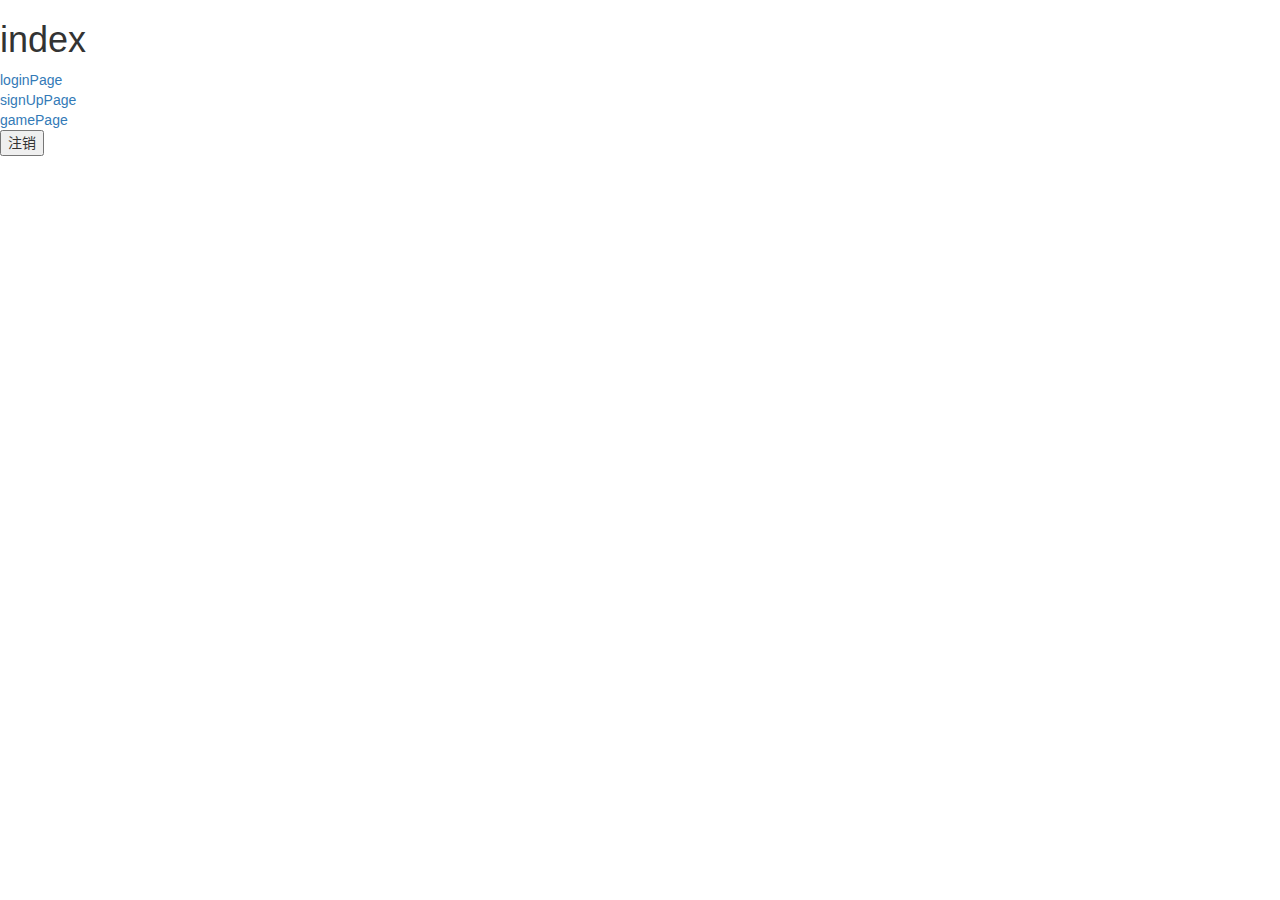
<file: EndlessMine-WebServer/src/main/resources/templates/index.html>
<!DOCTYPE html>
<!--
Copyright (C) 2017 Keyto

This program is free software: you can redistribute it and/or modify
it under the terms of the GNU General Public License as published by
the Free Software Foundation, either version 3 of the License, or
(at your option) any later version.

This program is distributed in the hope that it will be useful,
but WITHOUT ANY WARRANTY; without even the implied warranty of
MERCHANTABILITY or FITNESS FOR A PARTICULAR PURPOSE.  See the
GNU General Public License for more details.

You should have received a copy of the GNU General Public License
along with this program.  If not, see <http://www.gnu.org/licenses/>.

E-mail: keyto1995@outlook.com
-->
<html lang="zh-CN" 
      xmlns:th="http://www.thymeleaf.org">
    <head>
        <meta charset="UTF-8"/>
        <meta http-equiv="X-UA-Compatible" content="IE=edge"/>
        <meta name="viewport" content="width=device-width, initial-scale=1"/>
        <!-- 上述3个meta标签*必须*放在最前面，任何其他内容都*必须*跟随其后！ -->
        <!-- csrf 支持 -->
        <meta name="_csrf" th:content="${_csrf.token}" content=""/>
        <!-- default header name is X-CSRF-TOKEN -->
        <meta name="_csrf_header" th:content="${_csrf.headerName}" content=""/>
        
        <title>index</title>
        <!-- Bootstrap -->
        <link href="../static/bootstrap/css/bootstrap.min.css" th:href="@{/bootstrap/css/bootstrap.min.css}" rel="stylesheet"/>

        <!-- HTML5 shim and Respond.js for IE8 support of HTML5 elements and media queries -->
        <!-- WARNING: Respond.js doesn't work if you view the page via file:// -->
        <!--[if lt IE 9]>
          <script src="https://cdn.bootcss.com/html5shiv/3.7.3/html5shiv.min.js"></script>
          <script src="https://cdn.bootcss.com/respond.js/1.4.2/respond.min.js"></script>
        <![endif]-->
    </head>
    <body>
        <h1>index</h1>
        <a href="login">loginPage</a><br/>
        <a href="signUp">signUpPage</a><br/>
        <a href="game">gamePage</a>

        <form action="#" th:action="@{/logout}" method="post">
            <input type="submit" value="注销"/>
        </form>


        <!-- jQuery (necessary for Bootstrap's JavaScript plugins) -->
        <!--<script src="//cdn.bootcss.com/jquery/3.2.1/jquery.min.js"></script>-->
        <script src="../static/script/jquery-3.2.1.min.js" th:src="@{/script/jquery-3.2.1.min.js}"></script>
        <!-- Include all compiled plugins (below), or include individual files as needed -->
        <script src="../static/bootstrap/js/bootstrap.min.js" th:src="@{/bootstrap/js/bootstrap.min.js}"></script>
        <script type="text/javascript">

        </script>
    </body>
</html>
</file>
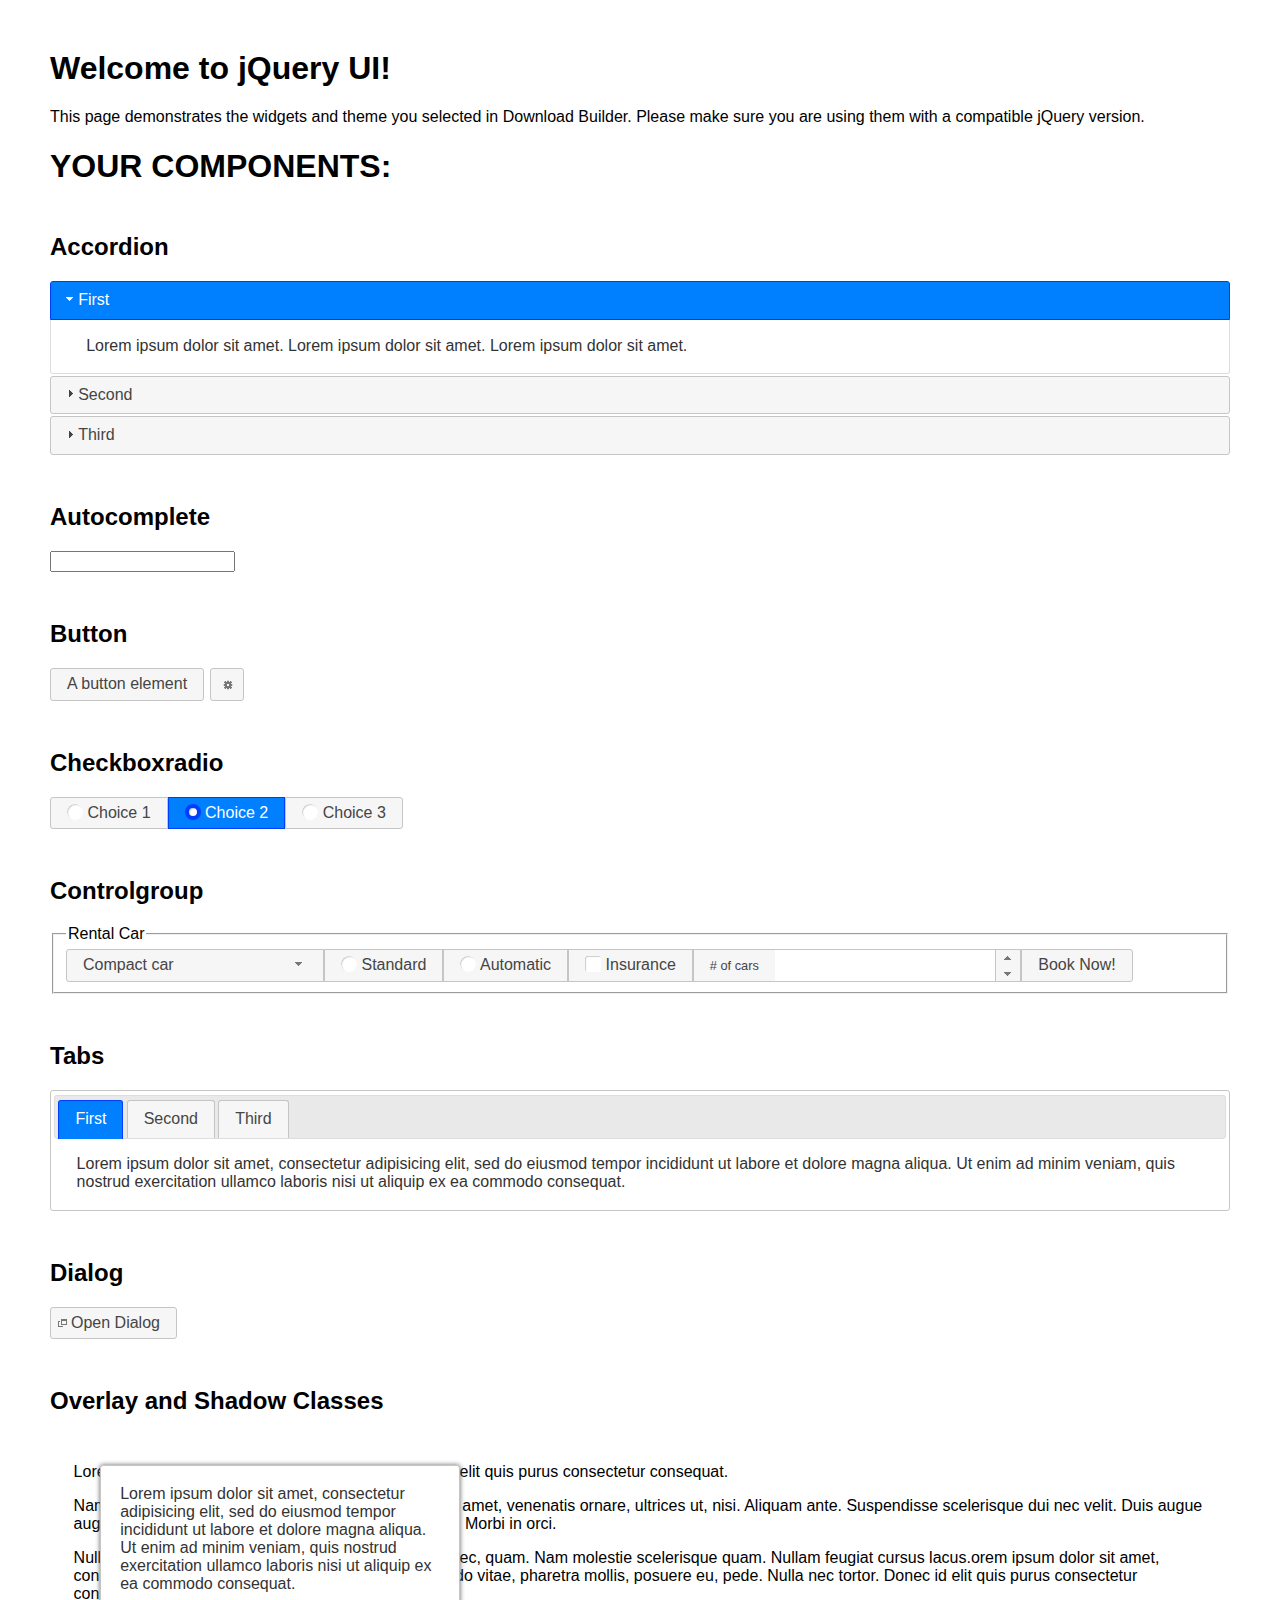
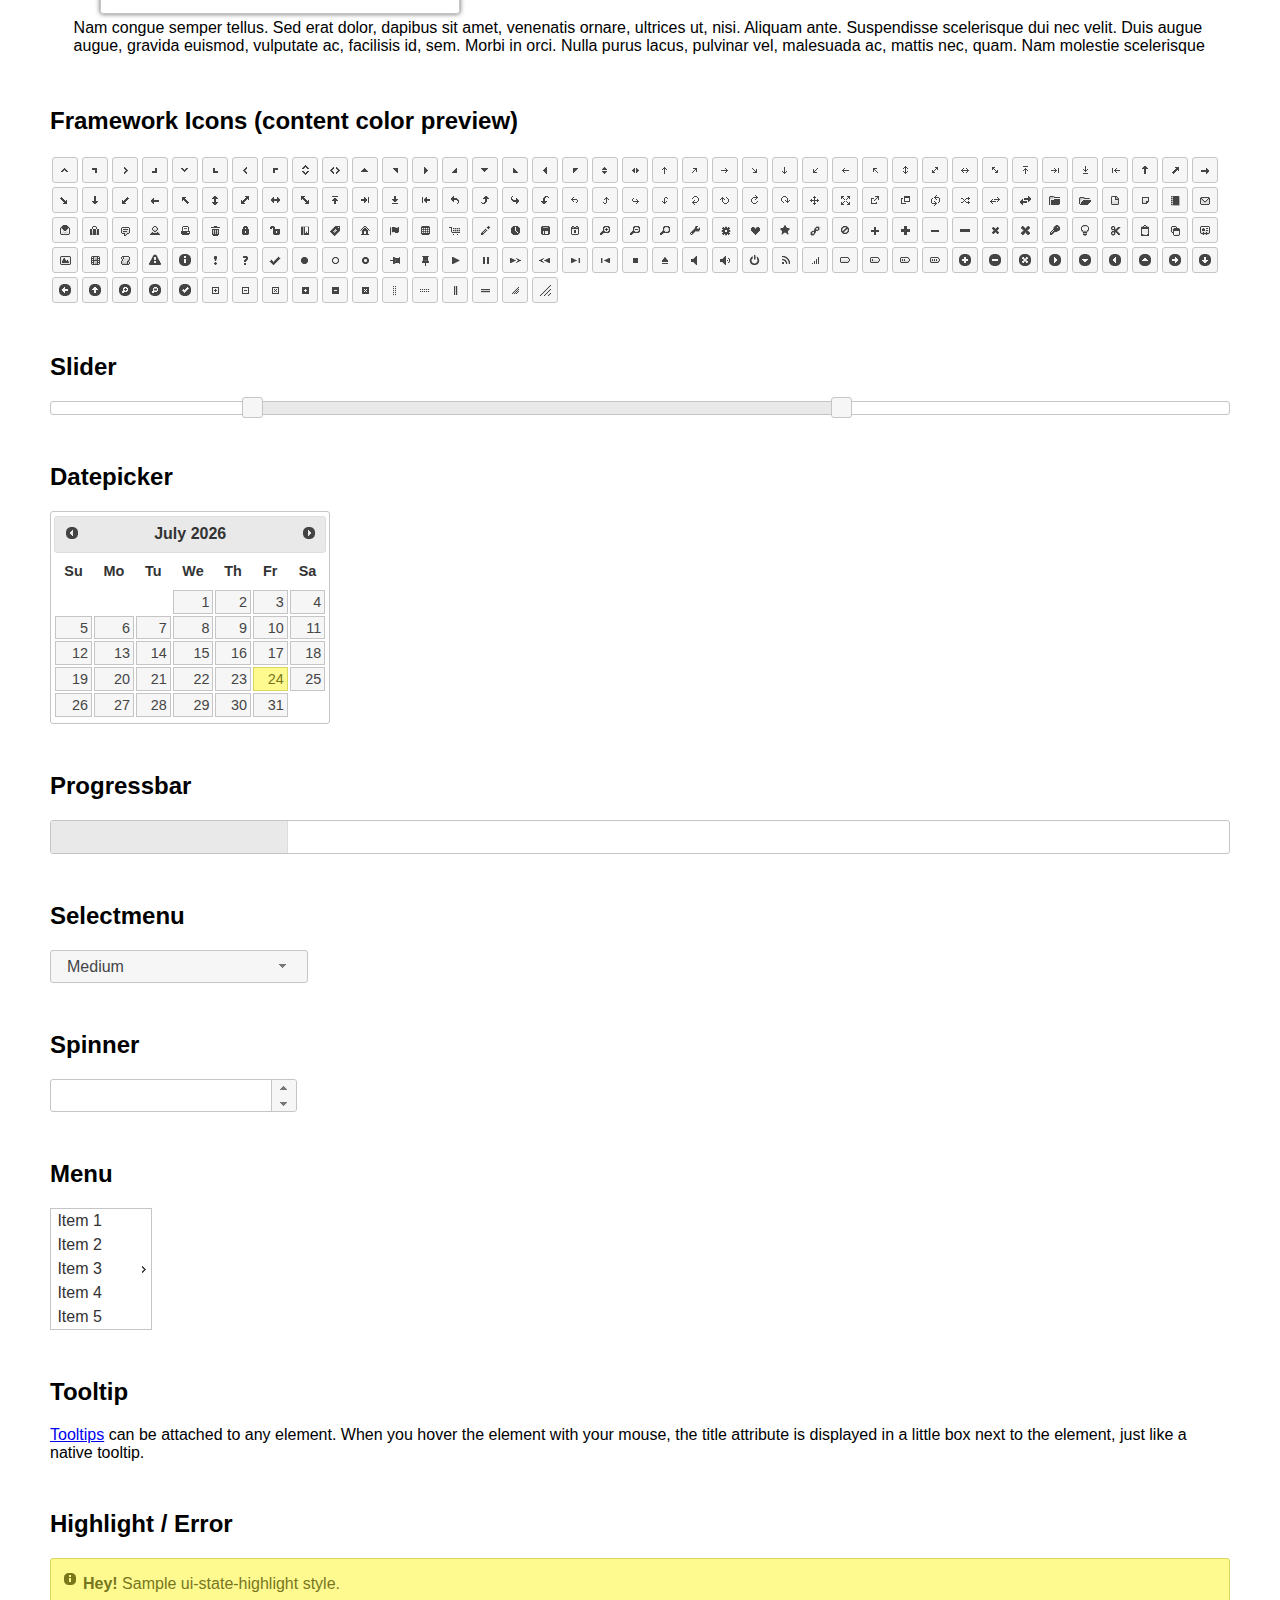
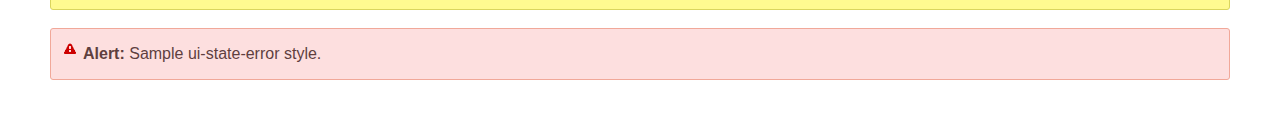
<file: EndlessMine-WebServer/src/main/resources/static/jquery-ui/index.html>
<!doctype html>
<html lang="us">
<head>
	<meta charset="utf-8">
	<title>jQuery UI Example Page</title>
	<link href="jquery-ui.css" rel="stylesheet">
	<style>
	body{
		font-family: "Trebuchet MS", sans-serif;
		margin: 50px;
	}
	.demoHeaders {
		margin-top: 2em;
	}
	#dialog-link {
		padding: .4em 1em .4em 20px;
		text-decoration: none;
		position: relative;
	}
	#dialog-link span.ui-icon {
		margin: 0 5px 0 0;
		position: absolute;
		left: .2em;
		top: 50%;
		margin-top: -8px;
	}
	#icons {
		margin: 0;
		padding: 0;
	}
	#icons li {
		margin: 2px;
		position: relative;
		padding: 4px 0;
		cursor: pointer;
		float: left;
		list-style: none;
	}
	#icons span.ui-icon {
		float: left;
		margin: 0 4px;
	}
	.fakewindowcontain .ui-widget-overlay {
		position: absolute;
	}
	select {
		width: 200px;
	}
	</style>
</head>
<body>

<h1>Welcome to jQuery UI!</h1>

<div class="ui-widget">
	<p>This page demonstrates the widgets and theme you selected in Download Builder. Please make sure you are using them with a compatible jQuery version.</p>
</div>

<h1>YOUR COMPONENTS:</h1>


<!-- Accordion -->
<h2 class="demoHeaders">Accordion</h2>
<div id="accordion">
	<h3>First</h3>
	<div>Lorem ipsum dolor sit amet. Lorem ipsum dolor sit amet. Lorem ipsum dolor sit amet.</div>
	<h3>Second</h3>
	<div>Phasellus mattis tincidunt nibh.</div>
	<h3>Third</h3>
	<div>Nam dui erat, auctor a, dignissim quis.</div>
</div>



<!-- Autocomplete -->
<h2 class="demoHeaders">Autocomplete</h2>
<div>
	<input id="autocomplete" title="type &quot;a&quot;">
</div>



<!-- Button -->
<h2 class="demoHeaders">Button</h2>
<button id="button">A button element</button>
<button id="button-icon">An icon-only button</button>



<!-- Checkboxradio -->
<h2 class="demoHeaders">Checkboxradio</h2>
<form style="margin-top: 1em;">
	<div id="radioset">
		<input type="radio" id="radio1" name="radio"><label for="radio1">Choice 1</label>
		<input type="radio" id="radio2" name="radio" checked="checked"><label for="radio2">Choice 2</label>
		<input type="radio" id="radio3" name="radio"><label for="radio3">Choice 3</label>
	</div>
</form>



<!-- Controlgroup -->
<h2 class="demoHeaders">Controlgroup</h2>
<fieldset>
	<legend>Rental Car</legend>
	<div id="controlgroup">
		<select id="car-type">
			<option>Compact car</option>
			<option>Midsize car</option>
			<option>Full size car</option>
			<option>SUV</option>
			<option>Luxury</option>
			<option>Truck</option>
			<option>Van</option>
		</select>
		<label for="transmission-standard">Standard</label>
		<input type="radio" name="transmission" id="transmission-standard">
		<label for="transmission-automatic">Automatic</label>
		<input type="radio" name="transmission" id="transmission-automatic">
		<label for="insurance">Insurance</label>
		<input type="checkbox" name="insurance" id="insurance">
		<label for="horizontal-spinner" class="ui-controlgroup-label"># of cars</label>
		<input id="horizontal-spinner" class="ui-spinner-input">
		<button>Book Now!</button>
	</div>
</fieldset>



<!-- Tabs -->
<h2 class="demoHeaders">Tabs</h2>
<div id="tabs">
	<ul>
		<li><a href="#tabs-1">First</a></li>
		<li><a href="#tabs-2">Second</a></li>
		<li><a href="#tabs-3">Third</a></li>
	</ul>
	<div id="tabs-1">Lorem ipsum dolor sit amet, consectetur adipisicing elit, sed do eiusmod tempor incididunt ut labore et dolore magna aliqua. Ut enim ad minim veniam, quis nostrud exercitation ullamco laboris nisi ut aliquip ex ea commodo consequat.</div>
	<div id="tabs-2">Phasellus mattis tincidunt nibh. Cras orci urna, blandit id, pretium vel, aliquet ornare, felis. Maecenas scelerisque sem non nisl. Fusce sed lorem in enim dictum bibendum.</div>
	<div id="tabs-3">Nam dui erat, auctor a, dignissim quis, sollicitudin eu, felis. Pellentesque nisi urna, interdum eget, sagittis et, consequat vestibulum, lacus. Mauris porttitor ullamcorper augue.</div>
</div>



<h2 class="demoHeaders">Dialog</h2>
<p>
	<button id="dialog-link" class="ui-button ui-corner-all ui-widget">
		<span class="ui-icon ui-icon-newwin"></span>Open Dialog
	</button>
</p>

<h2 class="demoHeaders">Overlay and Shadow Classes</h2>
<div style="position: relative; width: 96%; height: 200px; padding:1% 2%; overflow:hidden;" class="fakewindowcontain">
	<p>Lorem ipsum dolor sit amet,  Nulla nec tortor. Donec id elit quis purus consectetur consequat. </p><p>Nam congue semper tellus. Sed erat dolor, dapibus sit amet, venenatis ornare, ultrices ut, nisi. Aliquam ante. Suspendisse scelerisque dui nec velit. Duis augue augue, gravida euismod, vulputate ac, facilisis id, sem. Morbi in orci. </p><p>Nulla purus lacus, pulvinar vel, malesuada ac, mattis nec, quam. Nam molestie scelerisque quam. Nullam feugiat cursus lacus.orem ipsum dolor sit amet, consectetur adipiscing elit. Donec libero risus, commodo vitae, pharetra mollis, posuere eu, pede. Nulla nec tortor. Donec id elit quis purus consectetur consequat. </p><p>Nam congue semper tellus. Sed erat dolor, dapibus sit amet, venenatis ornare, ultrices ut, nisi. Aliquam ante. Suspendisse scelerisque dui nec velit. Duis augue augue, gravida euismod, vulputate ac, facilisis id, sem. Morbi in orci. Nulla purus lacus, pulvinar vel, malesuada ac, mattis nec, quam. Nam molestie scelerisque quam. </p><p>Nullam feugiat cursus lacus.orem ipsum dolor sit amet, consectetur adipiscing elit. Donec libero risus, commodo vitae, pharetra mollis, posuere eu, pede. Nulla nec tortor. Donec id elit quis purus consectetur consequat. Nam congue semper tellus. Sed erat dolor, dapibus sit amet, venenatis ornare, ultrices ut, nisi. Aliquam ante. </p><p>Suspendisse scelerisque dui nec velit. Duis augue augue, gravida euismod, vulputate ac, facilisis id, sem. Morbi in orci. Nulla purus lacus, pulvinar vel, malesuada ac, mattis nec, quam. Nam molestie scelerisque quam. Nullam feugiat cursus lacus.orem ipsum dolor sit amet, consectetur adipiscing elit. Donec libero risus, commodo vitae, pharetra mollis, posuere eu, pede. Nulla nec tortor. Donec id elit quis purus consectetur consequat. Nam congue semper tellus. Sed erat dolor, dapibus sit amet, venenatis ornare, ultrices ut, nisi. </p>

	<!-- ui-dialog -->
	<div class="ui-widget-overlay ui-front"></div>
	<div style="position: absolute; width: 320px; left: 50px; top: 30px; padding: 1.2em" class="ui-widget ui-front ui-widget-content ui-corner-all ui-widget-shadow">
		Lorem ipsum dolor sit amet, consectetur adipisicing elit, sed do eiusmod tempor incididunt ut labore et dolore magna aliqua. Ut enim ad minim veniam, quis nostrud exercitation ullamco laboris nisi ut aliquip ex ea commodo consequat.
	</div>

</div>

<!-- ui-dialog -->
<div id="dialog" title="Dialog Title">
	<p>Lorem ipsum dolor sit amet, consectetur adipisicing elit, sed do eiusmod tempor incididunt ut labore et dolore magna aliqua. Ut enim ad minim veniam, quis nostrud exercitation ullamco laboris nisi ut aliquip ex ea commodo consequat.</p>
</div>



<h2 class="demoHeaders">Framework Icons (content color preview)</h2>
<ul id="icons" class="ui-widget ui-helper-clearfix">
	<li class="ui-state-default ui-corner-all" title=".ui-icon-caret-1-n"><span class="ui-icon ui-icon-caret-1-n"></span></li>
	<li class="ui-state-default ui-corner-all" title=".ui-icon-caret-1-ne"><span class="ui-icon ui-icon-caret-1-ne"></span></li>
	<li class="ui-state-default ui-corner-all" title=".ui-icon-caret-1-e"><span class="ui-icon ui-icon-caret-1-e"></span></li>
	<li class="ui-state-default ui-corner-all" title=".ui-icon-caret-1-se"><span class="ui-icon ui-icon-caret-1-se"></span></li>
	<li class="ui-state-default ui-corner-all" title=".ui-icon-caret-1-s"><span class="ui-icon ui-icon-caret-1-s"></span></li>
	<li class="ui-state-default ui-corner-all" title=".ui-icon-caret-1-sw"><span class="ui-icon ui-icon-caret-1-sw"></span></li>
	<li class="ui-state-default ui-corner-all" title=".ui-icon-caret-1-w"><span class="ui-icon ui-icon-caret-1-w"></span></li>
	<li class="ui-state-default ui-corner-all" title=".ui-icon-caret-1-nw"><span class="ui-icon ui-icon-caret-1-nw"></span></li>
	<li class="ui-state-default ui-corner-all" title=".ui-icon-caret-2-n-s"><span class="ui-icon ui-icon-caret-2-n-s"></span></li>
	<li class="ui-state-default ui-corner-all" title=".ui-icon-caret-2-e-w"><span class="ui-icon ui-icon-caret-2-e-w"></span></li>
	<li class="ui-state-default ui-corner-all" title=".ui-icon-triangle-1-n"><span class="ui-icon ui-icon-triangle-1-n"></span></li>
	<li class="ui-state-default ui-corner-all" title=".ui-icon-triangle-1-ne"><span class="ui-icon ui-icon-triangle-1-ne"></span></li>
	<li class="ui-state-default ui-corner-all" title=".ui-icon-triangle-1-e"><span class="ui-icon ui-icon-triangle-1-e"></span></li>
	<li class="ui-state-default ui-corner-all" title=".ui-icon-triangle-1-se"><span class="ui-icon ui-icon-triangle-1-se"></span></li>
	<li class="ui-state-default ui-corner-all" title=".ui-icon-triangle-1-s"><span class="ui-icon ui-icon-triangle-1-s"></span></li>
	<li class="ui-state-default ui-corner-all" title=".ui-icon-triangle-1-sw"><span class="ui-icon ui-icon-triangle-1-sw"></span></li>
	<li class="ui-state-default ui-corner-all" title=".ui-icon-triangle-1-w"><span class="ui-icon ui-icon-triangle-1-w"></span></li>
	<li class="ui-state-default ui-corner-all" title=".ui-icon-triangle-1-nw"><span class="ui-icon ui-icon-triangle-1-nw"></span></li>
	<li class="ui-state-default ui-corner-all" title=".ui-icon-triangle-2-n-s"><span class="ui-icon ui-icon-triangle-2-n-s"></span></li>
	<li class="ui-state-default ui-corner-all" title=".ui-icon-triangle-2-e-w"><span class="ui-icon ui-icon-triangle-2-e-w"></span></li>
	<li class="ui-state-default ui-corner-all" title=".ui-icon-arrow-1-n"><span class="ui-icon ui-icon-arrow-1-n"></span></li>
	<li class="ui-state-default ui-corner-all" title=".ui-icon-arrow-1-ne"><span class="ui-icon ui-icon-arrow-1-ne"></span></li>
	<li class="ui-state-default ui-corner-all" title=".ui-icon-arrow-1-e"><span class="ui-icon ui-icon-arrow-1-e"></span></li>
	<li class="ui-state-default ui-corner-all" title=".ui-icon-arrow-1-se"><span class="ui-icon ui-icon-arrow-1-se"></span></li>
	<li class="ui-state-default ui-corner-all" title=".ui-icon-arrow-1-s"><span class="ui-icon ui-icon-arrow-1-s"></span></li>
	<li class="ui-state-default ui-corner-all" title=".ui-icon-arrow-1-sw"><span class="ui-icon ui-icon-arrow-1-sw"></span></li>
	<li class="ui-state-default ui-corner-all" title=".ui-icon-arrow-1-w"><span class="ui-icon ui-icon-arrow-1-w"></span></li>
	<li class="ui-state-default ui-corner-all" title=".ui-icon-arrow-1-nw"><span class="ui-icon ui-icon-arrow-1-nw"></span></li>
	<li class="ui-state-default ui-corner-all" title=".ui-icon-arrow-2-n-s"><span class="ui-icon ui-icon-arrow-2-n-s"></span></li>
	<li class="ui-state-default ui-corner-all" title=".ui-icon-arrow-2-ne-sw"><span class="ui-icon ui-icon-arrow-2-ne-sw"></span></li>
	<li class="ui-state-default ui-corner-all" title=".ui-icon-arrow-2-e-w"><span class="ui-icon ui-icon-arrow-2-e-w"></span></li>
	<li class="ui-state-default ui-corner-all" title=".ui-icon-arrow-2-se-nw"><span class="ui-icon ui-icon-arrow-2-se-nw"></span></li>
	<li class="ui-state-default ui-corner-all" title=".ui-icon-arrowstop-1-n"><span class="ui-icon ui-icon-arrowstop-1-n"></span></li>
	<li class="ui-state-default ui-corner-all" title=".ui-icon-arrowstop-1-e"><span class="ui-icon ui-icon-arrowstop-1-e"></span></li>
	<li class="ui-state-default ui-corner-all" title=".ui-icon-arrowstop-1-s"><span class="ui-icon ui-icon-arrowstop-1-s"></span></li>
	<li class="ui-state-default ui-corner-all" title=".ui-icon-arrowstop-1-w"><span class="ui-icon ui-icon-arrowstop-1-w"></span></li>
	<li class="ui-state-default ui-corner-all" title=".ui-icon-arrowthick-1-n"><span class="ui-icon ui-icon-arrowthick-1-n"></span></li>
	<li class="ui-state-default ui-corner-all" title=".ui-icon-arrowthick-1-ne"><span class="ui-icon ui-icon-arrowthick-1-ne"></span></li>
	<li class="ui-state-default ui-corner-all" title=".ui-icon-arrowthick-1-e"><span class="ui-icon ui-icon-arrowthick-1-e"></span></li>
	<li class="ui-state-default ui-corner-all" title=".ui-icon-arrowthick-1-se"><span class="ui-icon ui-icon-arrowthick-1-se"></span></li>
	<li class="ui-state-default ui-corner-all" title=".ui-icon-arrowthick-1-s"><span class="ui-icon ui-icon-arrowthick-1-s"></span></li>
	<li class="ui-state-default ui-corner-all" title=".ui-icon-arrowthick-1-sw"><span class="ui-icon ui-icon-arrowthick-1-sw"></span></li>
	<li class="ui-state-default ui-corner-all" title=".ui-icon-arrowthick-1-w"><span class="ui-icon ui-icon-arrowthick-1-w"></span></li>
	<li class="ui-state-default ui-corner-all" title=".ui-icon-arrowthick-1-nw"><span class="ui-icon ui-icon-arrowthick-1-nw"></span></li>
	<li class="ui-state-default ui-corner-all" title=".ui-icon-arrowthick-2-n-s"><span class="ui-icon ui-icon-arrowthick-2-n-s"></span></li>
	<li class="ui-state-default ui-corner-all" title=".ui-icon-arrowthick-2-ne-sw"><span class="ui-icon ui-icon-arrowthick-2-ne-sw"></span></li>
	<li class="ui-state-default ui-corner-all" title=".ui-icon-arrowthick-2-e-w"><span class="ui-icon ui-icon-arrowthick-2-e-w"></span></li>
	<li class="ui-state-default ui-corner-all" title=".ui-icon-arrowthick-2-se-nw"><span class="ui-icon ui-icon-arrowthick-2-se-nw"></span></li>
	<li class="ui-state-default ui-corner-all" title=".ui-icon-arrowthickstop-1-n"><span class="ui-icon ui-icon-arrowthickstop-1-n"></span></li>
	<li class="ui-state-default ui-corner-all" title=".ui-icon-arrowthickstop-1-e"><span class="ui-icon ui-icon-arrowthickstop-1-e"></span></li>
	<li class="ui-state-default ui-corner-all" title=".ui-icon-arrowthickstop-1-s"><span class="ui-icon ui-icon-arrowthickstop-1-s"></span></li>
	<li class="ui-state-default ui-corner-all" title=".ui-icon-arrowthickstop-1-w"><span class="ui-icon ui-icon-arrowthickstop-1-w"></span></li>
	<li class="ui-state-default ui-corner-all" title=".ui-icon-arrowreturnthick-1-w"><span class="ui-icon ui-icon-arrowreturnthick-1-w"></span></li>
	<li class="ui-state-default ui-corner-all" title=".ui-icon-arrowreturnthick-1-n"><span class="ui-icon ui-icon-arrowreturnthick-1-n"></span></li>
	<li class="ui-state-default ui-corner-all" title=".ui-icon-arrowreturnthick-1-e"><span class="ui-icon ui-icon-arrowreturnthick-1-e"></span></li>
	<li class="ui-state-default ui-corner-all" title=".ui-icon-arrowreturnthick-1-s"><span class="ui-icon ui-icon-arrowreturnthick-1-s"></span></li>
	<li class="ui-state-default ui-corner-all" title=".ui-icon-arrowreturn-1-w"><span class="ui-icon ui-icon-arrowreturn-1-w"></span></li>
	<li class="ui-state-default ui-corner-all" title=".ui-icon-arrowreturn-1-n"><span class="ui-icon ui-icon-arrowreturn-1-n"></span></li>
	<li class="ui-state-default ui-corner-all" title=".ui-icon-arrowreturn-1-e"><span class="ui-icon ui-icon-arrowreturn-1-e"></span></li>
	<li class="ui-state-default ui-corner-all" title=".ui-icon-arrowreturn-1-s"><span class="ui-icon ui-icon-arrowreturn-1-s"></span></li>
	<li class="ui-state-default ui-corner-all" title=".ui-icon-arrowrefresh-1-w"><span class="ui-icon ui-icon-arrowrefresh-1-w"></span></li>
	<li class="ui-state-default ui-corner-all" title=".ui-icon-arrowrefresh-1-n"><span class="ui-icon ui-icon-arrowrefresh-1-n"></span></li>
	<li class="ui-state-default ui-corner-all" title=".ui-icon-arrowrefresh-1-e"><span class="ui-icon ui-icon-arrowrefresh-1-e"></span></li>
	<li class="ui-state-default ui-corner-all" title=".ui-icon-arrowrefresh-1-s"><span class="ui-icon ui-icon-arrowrefresh-1-s"></span></li>
	<li class="ui-state-default ui-corner-all" title=".ui-icon-arrow-4"><span class="ui-icon ui-icon-arrow-4"></span></li>
	<li class="ui-state-default ui-corner-all" title=".ui-icon-arrow-4-diag"><span class="ui-icon ui-icon-arrow-4-diag"></span></li>
	<li class="ui-state-default ui-corner-all" title=".ui-icon-extlink"><span class="ui-icon ui-icon-extlink"></span></li>
	<li class="ui-state-default ui-corner-all" title=".ui-icon-newwin"><span class="ui-icon ui-icon-newwin"></span></li>
	<li class="ui-state-default ui-corner-all" title=".ui-icon-refresh"><span class="ui-icon ui-icon-refresh"></span></li>
	<li class="ui-state-default ui-corner-all" title=".ui-icon-shuffle"><span class="ui-icon ui-icon-shuffle"></span></li>
	<li class="ui-state-default ui-corner-all" title=".ui-icon-transfer-e-w"><span class="ui-icon ui-icon-transfer-e-w"></span></li>
	<li class="ui-state-default ui-corner-all" title=".ui-icon-transferthick-e-w"><span class="ui-icon ui-icon-transferthick-e-w"></span></li>
	<li class="ui-state-default ui-corner-all" title=".ui-icon-folder-collapsed"><span class="ui-icon ui-icon-folder-collapsed"></span></li>
	<li class="ui-state-default ui-corner-all" title=".ui-icon-folder-open"><span class="ui-icon ui-icon-folder-open"></span></li>
	<li class="ui-state-default ui-corner-all" title=".ui-icon-document"><span class="ui-icon ui-icon-document"></span></li>
	<li class="ui-state-default ui-corner-all" title=".ui-icon-document-b"><span class="ui-icon ui-icon-document-b"></span></li>
	<li class="ui-state-default ui-corner-all" title=".ui-icon-note"><span class="ui-icon ui-icon-note"></span></li>
	<li class="ui-state-default ui-corner-all" title=".ui-icon-mail-closed"><span class="ui-icon ui-icon-mail-closed"></span></li>
	<li class="ui-state-default ui-corner-all" title=".ui-icon-mail-open"><span class="ui-icon ui-icon-mail-open"></span></li>
	<li class="ui-state-default ui-corner-all" title=".ui-icon-suitcase"><span class="ui-icon ui-icon-suitcase"></span></li>
	<li class="ui-state-default ui-corner-all" title=".ui-icon-comment"><span class="ui-icon ui-icon-comment"></span></li>
	<li class="ui-state-default ui-corner-all" title=".ui-icon-person"><span class="ui-icon ui-icon-person"></span></li>
	<li class="ui-state-default ui-corner-all" title=".ui-icon-print"><span class="ui-icon ui-icon-print"></span></li>
	<li class="ui-state-default ui-corner-all" title=".ui-icon-trash"><span class="ui-icon ui-icon-trash"></span></li>
	<li class="ui-state-default ui-corner-all" title=".ui-icon-locked"><span class="ui-icon ui-icon-locked"></span></li>
	<li class="ui-state-default ui-corner-all" title=".ui-icon-unlocked"><span class="ui-icon ui-icon-unlocked"></span></li>
	<li class="ui-state-default ui-corner-all" title=".ui-icon-bookmark"><span class="ui-icon ui-icon-bookmark"></span></li>
	<li class="ui-state-default ui-corner-all" title=".ui-icon-tag"><span class="ui-icon ui-icon-tag"></span></li>
	<li class="ui-state-default ui-corner-all" title=".ui-icon-home"><span class="ui-icon ui-icon-home"></span></li>
	<li class="ui-state-default ui-corner-all" title=".ui-icon-flag"><span class="ui-icon ui-icon-flag"></span></li>
	<li class="ui-state-default ui-corner-all" title=".ui-icon-calculator"><span class="ui-icon ui-icon-calculator"></span></li>
	<li class="ui-state-default ui-corner-all" title=".ui-icon-cart"><span class="ui-icon ui-icon-cart"></span></li>
	<li class="ui-state-default ui-corner-all" title=".ui-icon-pencil"><span class="ui-icon ui-icon-pencil"></span></li>
	<li class="ui-state-default ui-corner-all" title=".ui-icon-clock"><span class="ui-icon ui-icon-clock"></span></li>
	<li class="ui-state-default ui-corner-all" title=".ui-icon-disk"><span class="ui-icon ui-icon-disk"></span></li>
	<li class="ui-state-default ui-corner-all" title=".ui-icon-calendar"><span class="ui-icon ui-icon-calendar"></span></li>
	<li class="ui-state-default ui-corner-all" title=".ui-icon-zoomin"><span class="ui-icon ui-icon-zoomin"></span></li>
	<li class="ui-state-default ui-corner-all" title=".ui-icon-zoomout"><span class="ui-icon ui-icon-zoomout"></span></li>
	<li class="ui-state-default ui-corner-all" title=".ui-icon-search"><span class="ui-icon ui-icon-search"></span></li>
	<li class="ui-state-default ui-corner-all" title=".ui-icon-wrench"><span class="ui-icon ui-icon-wrench"></span></li>
	<li class="ui-state-default ui-corner-all" title=".ui-icon-gear"><span class="ui-icon ui-icon-gear"></span></li>
	<li class="ui-state-default ui-corner-all" title=".ui-icon-heart"><span class="ui-icon ui-icon-heart"></span></li>
	<li class="ui-state-default ui-corner-all" title=".ui-icon-star"><span class="ui-icon ui-icon-star"></span></li>
	<li class="ui-state-default ui-corner-all" title=".ui-icon-link"><span class="ui-icon ui-icon-link"></span></li>
	<li class="ui-state-default ui-corner-all" title=".ui-icon-cancel"><span class="ui-icon ui-icon-cancel"></span></li>
	<li class="ui-state-default ui-corner-all" title=".ui-icon-plus"><span class="ui-icon ui-icon-plus"></span></li>
	<li class="ui-state-default ui-corner-all" title=".ui-icon-plusthick"><span class="ui-icon ui-icon-plusthick"></span></li>
	<li class="ui-state-default ui-corner-all" title=".ui-icon-minus"><span class="ui-icon ui-icon-minus"></span></li>
	<li class="ui-state-default ui-corner-all" title=".ui-icon-minusthick"><span class="ui-icon ui-icon-minusthick"></span></li>
	<li class="ui-state-default ui-corner-all" title=".ui-icon-close"><span class="ui-icon ui-icon-close"></span></li>
	<li class="ui-state-default ui-corner-all" title=".ui-icon-closethick"><span class="ui-icon ui-icon-closethick"></span></li>
	<li class="ui-state-default ui-corner-all" title=".ui-icon-key"><span class="ui-icon ui-icon-key"></span></li>
	<li class="ui-state-default ui-corner-all" title=".ui-icon-lightbulb"><span class="ui-icon ui-icon-lightbulb"></span></li>
	<li class="ui-state-default ui-corner-all" title=".ui-icon-scissors"><span class="ui-icon ui-icon-scissors"></span></li>
	<li class="ui-state-default ui-corner-all" title=".ui-icon-clipboard"><span class="ui-icon ui-icon-clipboard"></span></li>
	<li class="ui-state-default ui-corner-all" title=".ui-icon-copy"><span class="ui-icon ui-icon-copy"></span></li>
	<li class="ui-state-default ui-corner-all" title=".ui-icon-contact"><span class="ui-icon ui-icon-contact"></span></li>
	<li class="ui-state-default ui-corner-all" title=".ui-icon-image"><span class="ui-icon ui-icon-image"></span></li>
	<li class="ui-state-default ui-corner-all" title=".ui-icon-video"><span class="ui-icon ui-icon-video"></span></li>
	<li class="ui-state-default ui-corner-all" title=".ui-icon-script"><span class="ui-icon ui-icon-script"></span></li>
	<li class="ui-state-default ui-corner-all" title=".ui-icon-alert"><span class="ui-icon ui-icon-alert"></span></li>
	<li class="ui-state-default ui-corner-all" title=".ui-icon-info"><span class="ui-icon ui-icon-info"></span></li>
	<li class="ui-state-default ui-corner-all" title=".ui-icon-notice"><span class="ui-icon ui-icon-notice"></span></li>
	<li class="ui-state-default ui-corner-all" title=".ui-icon-help"><span class="ui-icon ui-icon-help"></span></li>
	<li class="ui-state-default ui-corner-all" title=".ui-icon-check"><span class="ui-icon ui-icon-check"></span></li>
	<li class="ui-state-default ui-corner-all" title=".ui-icon-bullet"><span class="ui-icon ui-icon-bullet"></span></li>
	<li class="ui-state-default ui-corner-all" title=".ui-icon-radio-off"><span class="ui-icon ui-icon-radio-off"></span></li>
	<li class="ui-state-default ui-corner-all" title=".ui-icon-radio-on"><span class="ui-icon ui-icon-radio-on"></span></li>
	<li class="ui-state-default ui-corner-all" title=".ui-icon-pin-w"><span class="ui-icon ui-icon-pin-w"></span></li>
	<li class="ui-state-default ui-corner-all" title=".ui-icon-pin-s"><span class="ui-icon ui-icon-pin-s"></span></li>
	<li class="ui-state-default ui-corner-all" title=".ui-icon-play"><span class="ui-icon ui-icon-play"></span></li>
	<li class="ui-state-default ui-corner-all" title=".ui-icon-pause"><span class="ui-icon ui-icon-pause"></span></li>
	<li class="ui-state-default ui-corner-all" title=".ui-icon-seek-next"><span class="ui-icon ui-icon-seek-next"></span></li>
	<li class="ui-state-default ui-corner-all" title=".ui-icon-seek-prev"><span class="ui-icon ui-icon-seek-prev"></span></li>
	<li class="ui-state-default ui-corner-all" title=".ui-icon-seek-end"><span class="ui-icon ui-icon-seek-end"></span></li>
	<li class="ui-state-default ui-corner-all" title=".ui-icon-seek-first"><span class="ui-icon ui-icon-seek-first"></span></li>
	<li class="ui-state-default ui-corner-all" title=".ui-icon-stop"><span class="ui-icon ui-icon-stop"></span></li>
	<li class="ui-state-default ui-corner-all" title=".ui-icon-eject"><span class="ui-icon ui-icon-eject"></span></li>
	<li class="ui-state-default ui-corner-all" title=".ui-icon-volume-off"><span class="ui-icon ui-icon-volume-off"></span></li>
	<li class="ui-state-default ui-corner-all" title=".ui-icon-volume-on"><span class="ui-icon ui-icon-volume-on"></span></li>
	<li class="ui-state-default ui-corner-all" title=".ui-icon-power"><span class="ui-icon ui-icon-power"></span></li>
	<li class="ui-state-default ui-corner-all" title=".ui-icon-signal-diag"><span class="ui-icon ui-icon-signal-diag"></span></li>
	<li class="ui-state-default ui-corner-all" title=".ui-icon-signal"><span class="ui-icon ui-icon-signal"></span></li>
	<li class="ui-state-default ui-corner-all" title=".ui-icon-battery-0"><span class="ui-icon ui-icon-battery-0"></span></li>
	<li class="ui-state-default ui-corner-all" title=".ui-icon-battery-1"><span class="ui-icon ui-icon-battery-1"></span></li>
	<li class="ui-state-default ui-corner-all" title=".ui-icon-battery-2"><span class="ui-icon ui-icon-battery-2"></span></li>
	<li class="ui-state-default ui-corner-all" title=".ui-icon-battery-3"><span class="ui-icon ui-icon-battery-3"></span></li>
	<li class="ui-state-default ui-corner-all" title=".ui-icon-circle-plus"><span class="ui-icon ui-icon-circle-plus"></span></li>
	<li class="ui-state-default ui-corner-all" title=".ui-icon-circle-minus"><span class="ui-icon ui-icon-circle-minus"></span></li>
	<li class="ui-state-default ui-corner-all" title=".ui-icon-circle-close"><span class="ui-icon ui-icon-circle-close"></span></li>
	<li class="ui-state-default ui-corner-all" title=".ui-icon-circle-triangle-e"><span class="ui-icon ui-icon-circle-triangle-e"></span></li>
	<li class="ui-state-default ui-corner-all" title=".ui-icon-circle-triangle-s"><span class="ui-icon ui-icon-circle-triangle-s"></span></li>
	<li class="ui-state-default ui-corner-all" title=".ui-icon-circle-triangle-w"><span class="ui-icon ui-icon-circle-triangle-w"></span></li>
	<li class="ui-state-default ui-corner-all" title=".ui-icon-circle-triangle-n"><span class="ui-icon ui-icon-circle-triangle-n"></span></li>
	<li class="ui-state-default ui-corner-all" title=".ui-icon-circle-arrow-e"><span class="ui-icon ui-icon-circle-arrow-e"></span></li>
	<li class="ui-state-default ui-corner-all" title=".ui-icon-circle-arrow-s"><span class="ui-icon ui-icon-circle-arrow-s"></span></li>
	<li class="ui-state-default ui-corner-all" title=".ui-icon-circle-arrow-w"><span class="ui-icon ui-icon-circle-arrow-w"></span></li>
	<li class="ui-state-default ui-corner-all" title=".ui-icon-circle-arrow-n"><span class="ui-icon ui-icon-circle-arrow-n"></span></li>
	<li class="ui-state-default ui-corner-all" title=".ui-icon-circle-zoomin"><span class="ui-icon ui-icon-circle-zoomin"></span></li>
	<li class="ui-state-default ui-corner-all" title=".ui-icon-circle-zoomout"><span class="ui-icon ui-icon-circle-zoomout"></span></li>
	<li class="ui-state-default ui-corner-all" title=".ui-icon-circle-check"><span class="ui-icon ui-icon-circle-check"></span></li>
	<li class="ui-state-default ui-corner-all" title=".ui-icon-circlesmall-plus"><span class="ui-icon ui-icon-circlesmall-plus"></span></li>
	<li class="ui-state-default ui-corner-all" title=".ui-icon-circlesmall-minus"><span class="ui-icon ui-icon-circlesmall-minus"></span></li>
	<li class="ui-state-default ui-corner-all" title=".ui-icon-circlesmall-close"><span class="ui-icon ui-icon-circlesmall-close"></span></li>
	<li class="ui-state-default ui-corner-all" title=".ui-icon-squaresmall-plus"><span class="ui-icon ui-icon-squaresmall-plus"></span></li>
	<li class="ui-state-default ui-corner-all" title=".ui-icon-squaresmall-minus"><span class="ui-icon ui-icon-squaresmall-minus"></span></li>
	<li class="ui-state-default ui-corner-all" title=".ui-icon-squaresmall-close"><span class="ui-icon ui-icon-squaresmall-close"></span></li>
	<li class="ui-state-default ui-corner-all" title=".ui-icon-grip-dotted-vertical"><span class="ui-icon ui-icon-grip-dotted-vertical"></span></li>
	<li class="ui-state-default ui-corner-all" title=".ui-icon-grip-dotted-horizontal"><span class="ui-icon ui-icon-grip-dotted-horizontal"></span></li>
	<li class="ui-state-default ui-corner-all" title=".ui-icon-grip-solid-vertical"><span class="ui-icon ui-icon-grip-solid-vertical"></span></li>
	<li class="ui-state-default ui-corner-all" title=".ui-icon-grip-solid-horizontal"><span class="ui-icon ui-icon-grip-solid-horizontal"></span></li>
	<li class="ui-state-default ui-corner-all" title=".ui-icon-gripsmall-diagonal-se"><span class="ui-icon ui-icon-gripsmall-diagonal-se"></span></li>
	<li class="ui-state-default ui-corner-all" title=".ui-icon-grip-diagonal-se"><span class="ui-icon ui-icon-grip-diagonal-se"></span></li>
</ul>


<!-- Slider -->
<h2 class="demoHeaders">Slider</h2>
<div id="slider"></div>



<!-- Datepicker -->
<h2 class="demoHeaders">Datepicker</h2>
<div id="datepicker"></div>



<!-- Progressbar -->
<h2 class="demoHeaders">Progressbar</h2>
<div id="progressbar"></div>



<!-- Progressbar -->
<h2 class="demoHeaders">Selectmenu</h2>
<select id="selectmenu">
	<option>Slower</option>
	<option>Slow</option>
	<option selected="selected">Medium</option>
	<option>Fast</option>
	<option>Faster</option>
</select>



<!-- Spinner -->
<h2 class="demoHeaders">Spinner</h2>
<input id="spinner">



<!-- Menu -->
<h2 class="demoHeaders">Menu</h2>
<ul style="width:100px;" id="menu">
	<li><div>Item 1</div></li>
	<li><div>Item 2</div></li>
	<li><div>Item 3</div>
		<ul>
			<li><div>Item 3-1</div></li>
			<li><div>Item 3-2</div></li>
			<li><div>Item 3-3</div></li>
			<li><div>Item 3-4</div></li>
			<li><div>Item 3-5</div></li>
		</ul>
	</li>
	<li><div>Item 4</div></li>
	<li><div>Item 5</div></li>
</ul>



<!-- Tooltip -->
<h2 class="demoHeaders">Tooltip</h2>
<p id="tooltip">
	<a href="#" title="That&apos;s what this widget is">Tooltips</a> can be attached to any element. When you hover
the element with your mouse, the title attribute is displayed in a little box next to the element, just like a native tooltip.
</p>


<!-- Highlight / Error -->
<h2 class="demoHeaders">Highlight / Error</h2>
<div class="ui-widget">
	<div class="ui-state-highlight ui-corner-all" style="margin-top: 20px; padding: 0 .7em;">
		<p><span class="ui-icon ui-icon-info" style="float: left; margin-right: .3em;"></span>
		<strong>Hey!</strong> Sample ui-state-highlight style.</p>
	</div>
</div>
<br>
<div class="ui-widget">
	<div class="ui-state-error ui-corner-all" style="padding: 0 .7em;">
		<p><span class="ui-icon ui-icon-alert" style="float: left; margin-right: .3em;"></span>
		<strong>Alert:</strong> Sample ui-state-error style.</p>
	</div>
</div>

<script src="external/jquery/jquery.js"></script>
<script src="jquery-ui.js"></script>
<script>

$( "#accordion" ).accordion();



var availableTags = [
	"ActionScript",
	"AppleScript",
	"Asp",
	"BASIC",
	"C",
	"C++",
	"Clojure",
	"COBOL",
	"ColdFusion",
	"Erlang",
	"Fortran",
	"Groovy",
	"Haskell",
	"Java",
	"JavaScript",
	"Lisp",
	"Perl",
	"PHP",
	"Python",
	"Ruby",
	"Scala",
	"Scheme"
];
$( "#autocomplete" ).autocomplete({
	source: availableTags
});



$( "#button" ).button();
$( "#button-icon" ).button({
	icon: "ui-icon-gear",
	showLabel: false
});



$( "#radioset" ).buttonset();



$( "#controlgroup" ).controlgroup();



$( "#tabs" ).tabs();



$( "#dialog" ).dialog({
	autoOpen: false,
	width: 400,
	buttons: [
		{
			text: "Ok",
			click: function() {
				$( this ).dialog( "close" );
			}
		},
		{
			text: "Cancel",
			click: function() {
				$( this ).dialog( "close" );
			}
		}
	]
});

// Link to open the dialog
$( "#dialog-link" ).click(function( event ) {
	$( "#dialog" ).dialog( "open" );
	event.preventDefault();
});



$( "#datepicker" ).datepicker({
	inline: true
});



$( "#slider" ).slider({
	range: true,
	values: [ 17, 67 ]
});



$( "#progressbar" ).progressbar({
	value: 20
});



$( "#spinner" ).spinner();



$( "#menu" ).menu();



$( "#tooltip" ).tooltip();



$( "#selectmenu" ).selectmenu();


// Hover states on the static widgets
$( "#dialog-link, #icons li" ).hover(
	function() {
		$( this ).addClass( "ui-state-hover" );
	},
	function() {
		$( this ).removeClass( "ui-state-hover" );
	}
);
</script>
</body>
</html>
</file>
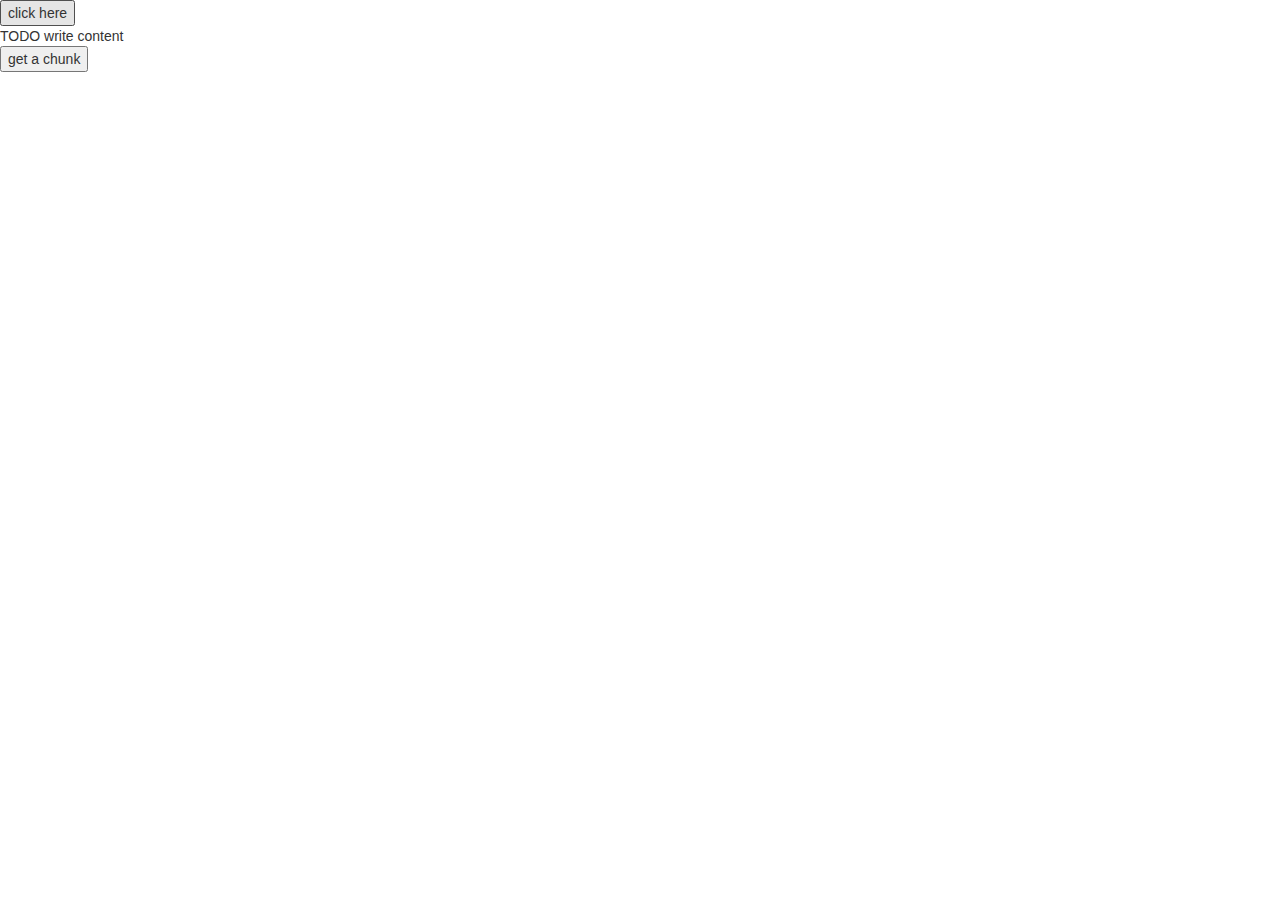
<file: EndlessMine-WebServer/src/main/resources/templates/gamePage.html>
<!DOCTYPE html>
<!--
Copyright (C) 2017 Keyto

This program is free software: you can redistribute it and/or modify
it under the terms of the GNU General Public License as published by
the Free Software Foundation, either version 3 of the License, or
(at your option) any later version.

This program is distributed in the hope that it will be useful,
but WITHOUT ANY WARRANTY; without even the implied warranty of
MERCHANTABILITY or FITNESS FOR A PARTICULAR PURPOSE.  See the
GNU General Public License for more details.

You should have received a copy of the GNU General Public License
along with this program.  If not, see <http://www.gnu.org/licenses/>.

E-mail: keyto1995@outlook.com
-->
<html lang="zh-CN" 
      xmlns:th="http://www.thymeleaf.org">
    <head>
        <meta charset="UTF-8"/>
        <meta http-equiv="X-UA-Compatible" content="IE=edge"/>
        <meta name="viewport" content="width=device-width, initial-scale=1"/>
        <!-- 上述3个meta标签*必须*放在最前面，任何其他内容都*必须*跟随其后！ -->
        <title>gamePage</title>
        <!-- Bootstrap -->
        <link href="../static/bootstrap/css/bootstrap.min.css" th:href="@{bootstrap/css/bootstrap.min.css}" rel="stylesheet"/>

        <!-- HTML5 shim and Respond.js for IE8 support of HTML5 elements and media queries -->
        <!-- WARNING: Respond.js doesn't work if you view the page via file:// -->
        <!--[if lt IE 9]>
          <script src="https://cdn.bootcss.com/html5shiv/3.7.3/html5shiv.min.js"></script>
          <script src="https://cdn.bootcss.com/respond.js/1.4.2/respond.min.js"></script>
        <![endif]-->
    </head>
    <body>
        <button id="ca">click here</button>
        <div>TODO write content</div>
        <button id="chunk"> get a chunk </button>


        <!-- jQuery (necessary for Bootstrap's JavaScript plugins) -->
        <!--<script src="//cdn.bootcss.com/jquery/3.2.1/jquery.min.js"></script>-->
        <script src="../static/jquery-3.2.1.min.js" th:src="@{jquery-3.2.1.min.js}"></script>
        <!-- Include all compiled plugins (below), or include individual files as needed -->
        <script src="../static/bootstrap/js/bootstrap.min.js" th:src="@{bootstrap/js/bootstrap.min.js}"></script>
        <script src="../static/script/EndlessMineObj.js" th:src="@{script/EndlessMineObj.js}"></script>
        <script type="text/javascript">



            $("#ca").click(function () {
                $.post("demo_test_show",
                        {
                            chunkPointX: 1,
                            chunkPointY: 2,
                            blockIndex: 3,
                            mouseButton: "PRIMARY"
                        },
                        function (data, status) {
                            for (var o in data) {
                                var pic = new Block(data[o]).blockInfo.getPic();
                                console.log("Pic:" + pic);
                            }
                            console.log(data);
                        });
            });

            $("#chunk").click(function () {
                $.getJSON("demo_test_show_chunk",
                        {
                            chunkPointX: 1,
                            chunkPointY: 2
                        },
                        function (data, status) {
                            for (var o in data) {
                                var pic = new BlockInfo(data[o]).getPic();
                                console.log("Pic:" + o + "->" + pic);
                            }
//                            alert("Data: " + data + "\nStatus: " + status);
                        });
            });
        </script>
    </body>
</html>
</file>
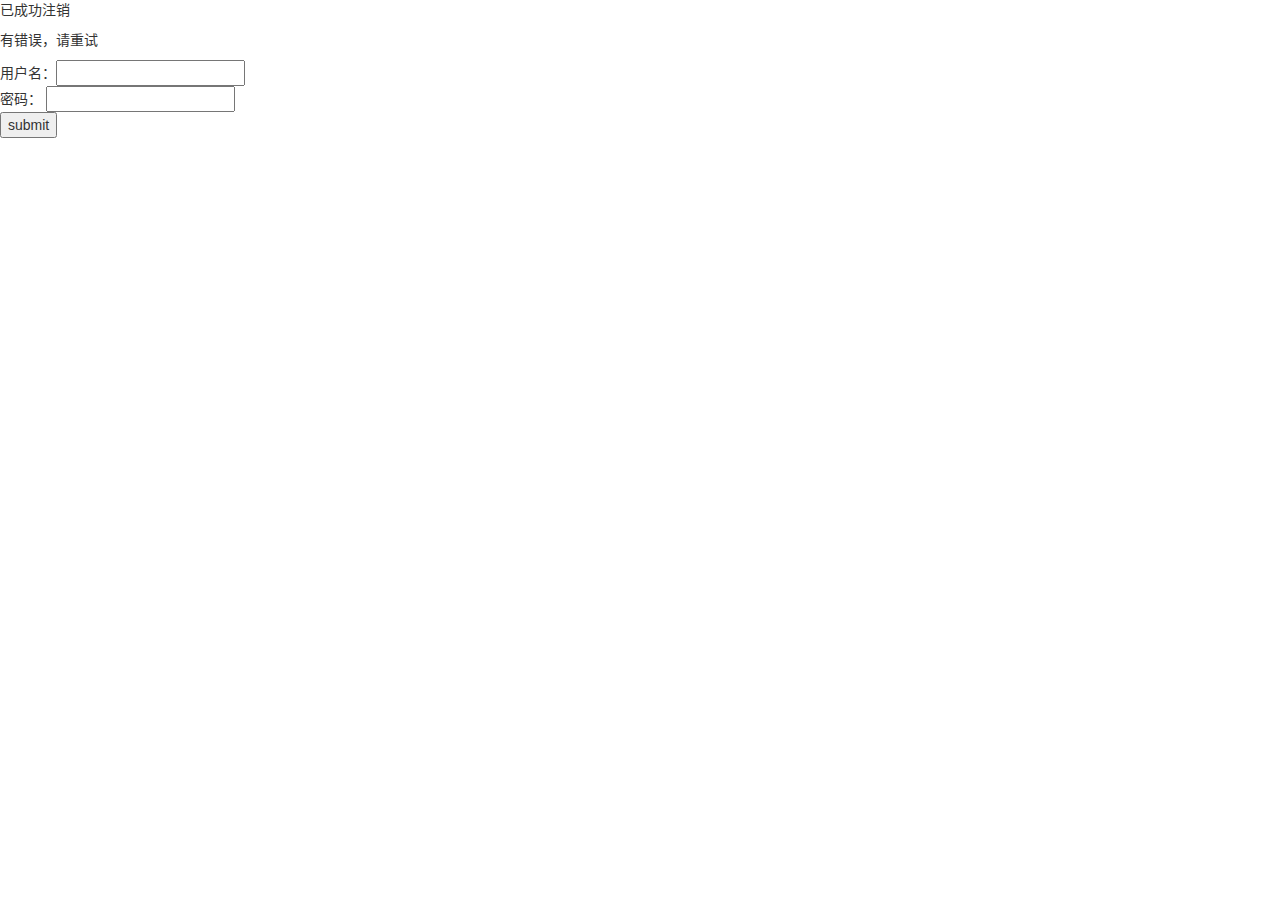
<file: EndlessMine-WebServer/src/main/resources/templates/login.html>
<!DOCTYPE html>
<!--
Copyright (C) 2017 Keyto

This program is free software: you can redistribute it and/or modify
it under the terms of the GNU General Public License as published by
the Free Software Foundation, either version 3 of the License, or
(at your option) any later version.

This program is distributed in the hope that it will be useful,
but WITHOUT ANY WARRANTY; without even the implied warranty of
MERCHANTABILITY or FITNESS FOR A PARTICULAR PURPOSE.  See the
GNU General Public License for more details.

You should have received a copy of the GNU General Public License
along with this program.  If not, see <http://www.gnu.org/licenses/>.

E-mail: keyto1995@outlook.com
-->
<html lang="zh-CN" 
      xmlns:th="http://www.thymeleaf.org">
    <head>
        <meta charset="UTF-8"/>
        <meta http-equiv="X-UA-Compatible" content="IE=edge"/>
        <meta name="viewport" content="width=device-width, initial-scale=1"/>
        <!-- 上述3个meta标签*必须*放在最前面，任何其他内容都*必须*跟随其后！ -->
        <!-- csrf 支持 -->
        <meta name="_csrf" th:content="${_csrf.token}" content=""/>
        <!-- default header name is X-CSRF-TOKEN -->
        <meta name="_csrf_header" th:content="${_csrf.headerName}" content=""/>
        
        <title>TODO supply a title</title>
        <!-- Bootstrap -->
        <link href="../static/bootstrap/css/bootstrap.min.css" th:href="@{/bootstrap/css/bootstrap.min.css}" rel="stylesheet"/>

        <!-- HTML5 shim and Respond.js for IE8 support of HTML5 elements and media queries -->
        <!-- WARNING: Respond.js doesn't work if you view the page via file:// -->
        <!--[if lt IE 9]>
          <script src="https://cdn.bootcss.com/html5shiv/3.7.3/html5shiv.min.js"></script>
          <script src="https://cdn.bootcss.com/respond.js/1.4.2/respond.min.js"></script>
        <![endif]-->
    </head>
    <body>
        <p th:if="${param.logout}">已成功注销</p>
        <p th:if="${param.error}">有错误，请重试</p>

        <form action="#" th:action="@{/login}" method="post">
            用户名：<input type="text" name="username"/><br/>
            密码：  <input type="password" name="password"/><br/>
            <input type="submit" value="submit"/>
        </form>


        <!-- jQuery (necessary for Bootstrap's JavaScript plugins) -->
        <!--<script src="//cdn.bootcss.com/jquery/3.2.1/jquery.min.js"></script>-->
        <script src="../static/script/jquery-3.2.1.min.js" th:src="@{/script/jquery-3.2.1.min.js}"></script>
        <!-- Include all compiled plugins (below), or include individual files as needed -->
        <script src="../static/bootstrap/js/bootstrap.min.js" th:src="@{/bootstrap/js/bootstrap.min.js}"></script>
        <script type="text/javascript">

        </script>
    </body>
</html>
</file>
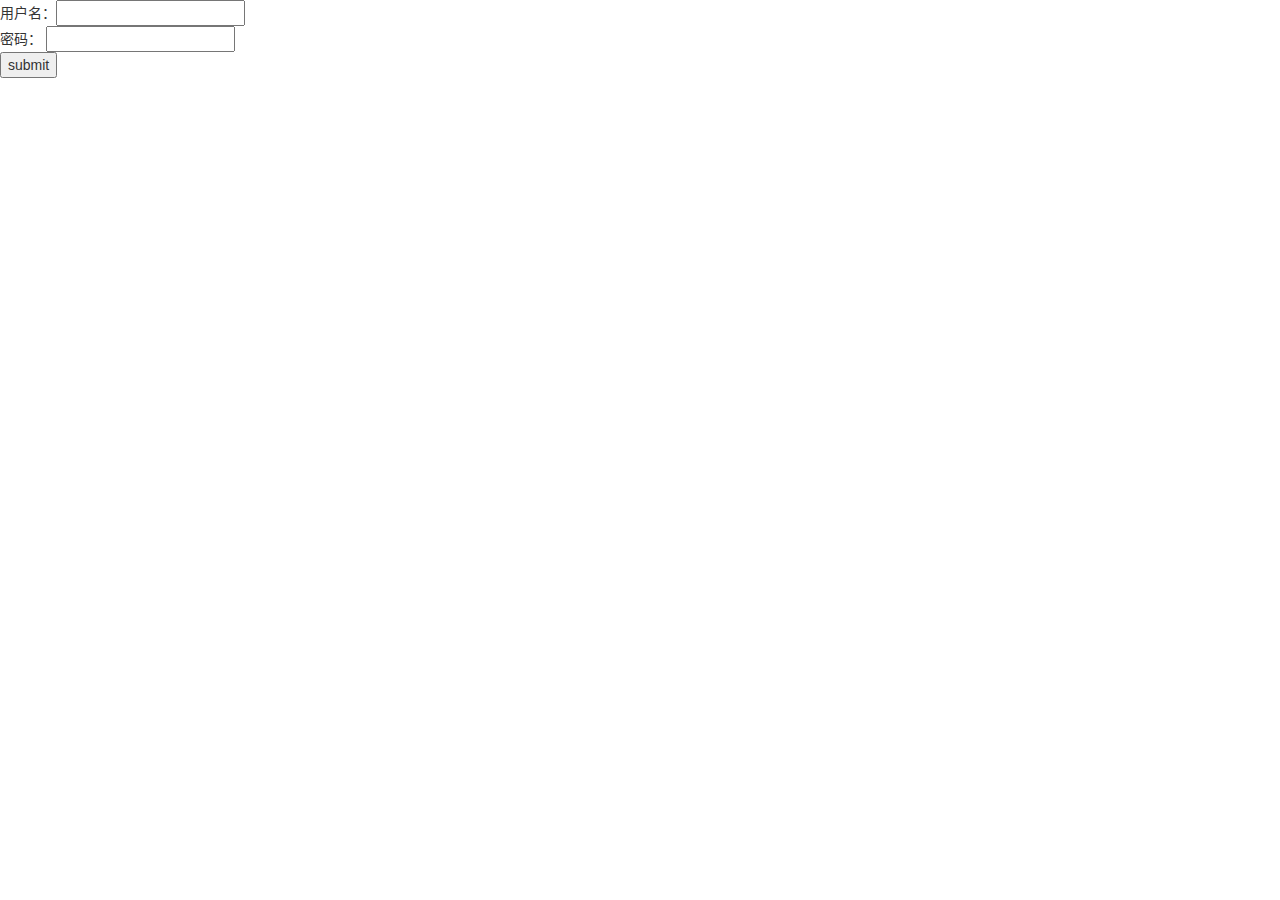
<file: EndlessMine-WebServer/src/main/resources/templates/loginPage.html>
<!DOCTYPE html>
<!--
Copyright (C) 2017 Keyto

This program is free software: you can redistribute it and/or modify
it under the terms of the GNU General Public License as published by
the Free Software Foundation, either version 3 of the License, or
(at your option) any later version.

This program is distributed in the hope that it will be useful,
but WITHOUT ANY WARRANTY; without even the implied warranty of
MERCHANTABILITY or FITNESS FOR A PARTICULAR PURPOSE.  See the
GNU General Public License for more details.

You should have received a copy of the GNU General Public License
along with this program.  If not, see <http://www.gnu.org/licenses/>.

E-mail: keyto1995@outlook.com
-->
<html lang="zh-CN" 
      xmlns:th="http://www.thymeleaf.org">
    <head>
        <meta charset="UTF-8"/>
        <meta http-equiv="X-UA-Compatible" content="IE=edge"/>
        <meta name="viewport" content="width=device-width, initial-scale=1"/>
        <!-- 上述3个meta标签*必须*放在最前面，任何其他内容都*必须*跟随其后！ -->
        <title>TODO supply a title</title>
        <!-- Bootstrap -->
        <link href="../static/bootstrap/css/bootstrap.min.css" th:href="@{bootstrap/css/bootstrap.min.css}" rel="stylesheet"/>

        <!-- HTML5 shim and Respond.js for IE8 support of HTML5 elements and media queries -->
        <!-- WARNING: Respond.js doesn't work if you view the page via file:// -->
        <!--[if lt IE 9]>
          <script src="https://cdn.bootcss.com/html5shiv/3.7.3/html5shiv.min.js"></script>
          <script src="https://cdn.bootcss.com/respond.js/1.4.2/respond.min.js"></script>
        <![endif]-->
    </head>
    <body>

        <form action="do_login" method="post">
            用户名：<input type="text" name="name"/><br/>
            密码：  <input type="password" name="password"/><br/>
            <input type="submit" value="submit"/>
        </form>


        <!-- jQuery (necessary for Bootstrap's JavaScript plugins) -->
        <!--<script src="//cdn.bootcss.com/jquery/3.2.1/jquery.min.js"></script>-->
        <script src="../static/jquery-3.2.1.min.js" th:src="@{jquery-3.2.1.min.js}"></script>
        <!-- Include all compiled plugins (below), or include individual files as needed -->
        <script src="../static/bootstrap/js/bootstrap.min.js" th:src="@{bootstrap/js/bootstrap.min.js}"></script>
        <script type="text/javascript">

        </script>
    </body>
</html>
</file>
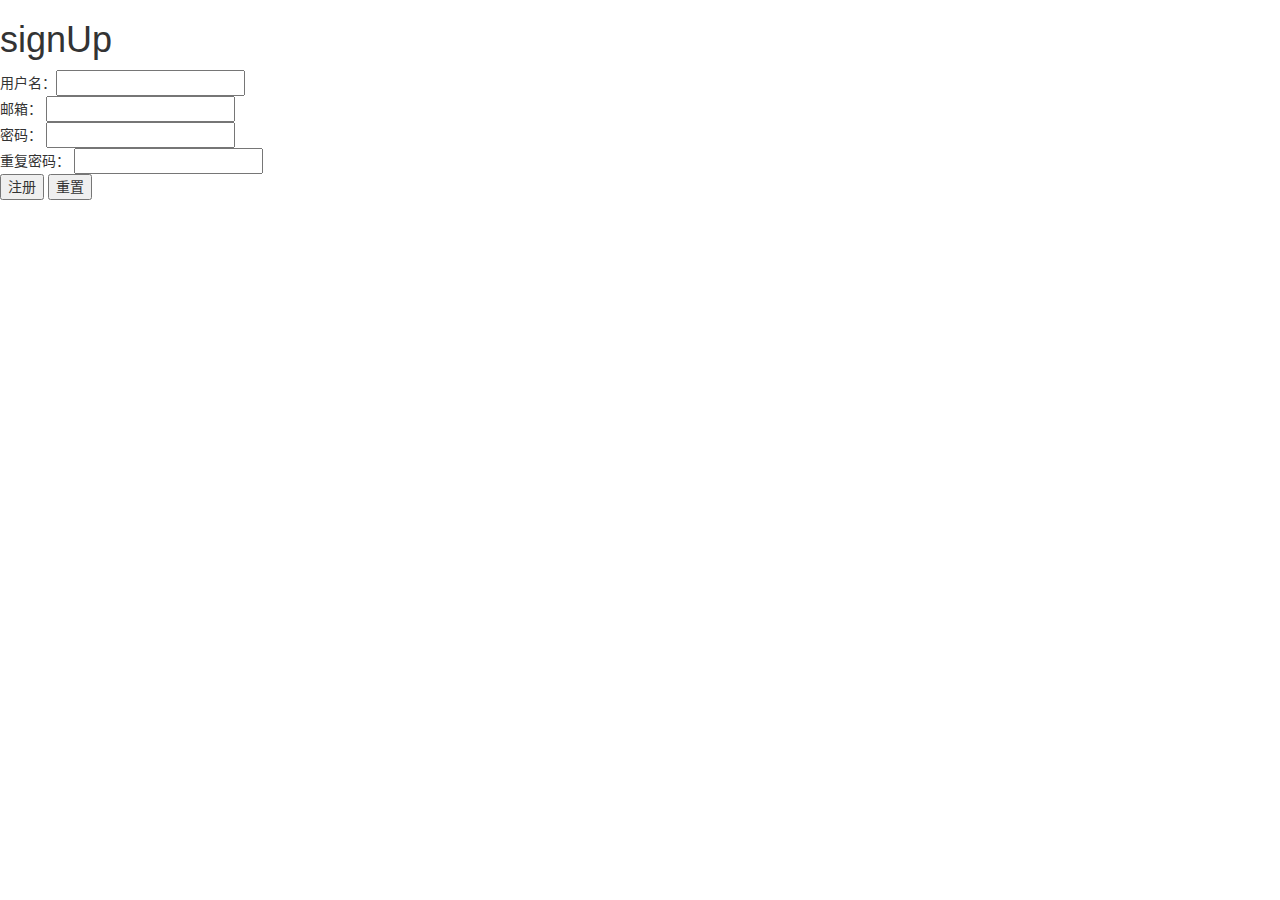
<file: EndlessMine-WebServer/src/main/resources/templates/signUp.html>
<!DOCTYPE html>
<!--
Copyright (C) 2017 Pivotal Software, Inc.

This program is free software: you can redistribute it and/or modify
it under the terms of the GNU General Public License as published by
the Free Software Foundation, either version 3 of the License, or
(at your option) any later version.

This program is distributed in the hope that it will be useful,
but WITHOUT ANY WARRANTY; without even the implied warranty of
MERCHANTABILITY or FITNESS FOR A PARTICULAR PURPOSE.  See the
GNU General Public License for more details.

You should have received a copy of the GNU General Public License
along with this program.  If not, see <http://www.gnu.org/licenses/>.

E-mail: keyto1995@outlook.com
-->
<html lang="zh-CN" 
      xmlns:th="http://www.thymeleaf.org">
    <head>
        <meta charset="UTF-8"/>
        <meta http-equiv="X-UA-Compatible" content="IE=edge"/>
        <meta name="viewport" content="width=device-width, initial-scale=1"/>
        <!-- 上述3个meta标签*必须*放在最前面，任何其他内容都*必须*跟随其后！ -->
        <!-- csrf 支持 -->
        <meta name="_csrf" th:content="${_csrf.token}" content=""/>
        <!-- default header name is X-CSRF-TOKEN -->
        <meta name="_csrf_header" th:content="${_csrf.headerName}" content=""/>
        
        <title>signUp</title>
        <!-- Bootstrap -->
        <link href="../static/bootstrap/css/bootstrap.min.css" th:href="@{/bootstrap/css/bootstrap.min.css}" rel="stylesheet"/>

        <!-- HTML5 shim and Respond.js for IE8 support of HTML5 elements and media queries -->
        <!-- WARNING: Respond.js doesn't work if you view the page via file:// -->
        <!--[if lt IE 9]>
          <script src="https://cdn.bootcss.com/html5shiv/3.7.3/html5shiv.min.js"></script>
          <script src="https://cdn.bootcss.com/respond.js/1.4.2/respond.min.js"></script>
        <![endif]-->
    </head>
    <body>
        <h1>signUp</h1>
        <form action="#" th:action="@{/signUp}" method="post">
            用户名：<input type="text" name="name" value="" th:value="${name}" /><br/>
            邮箱： <input type="text" name="email" value="" th:value="${email}" /><br/>
            密码： <input type="password" name="password" value="" /><br/>
            重复密码： <input type="password" name="rpassword" value="" /><br/>
            <input type="submit" value="注册" name="submit" />
            <input type="reset" value="重置" name="reset" />
        </form>


        <!-- jQuery (necessary for Bootstrap's JavaScript plugins) -->
        <!--<script src="//cdn.bootcss.com/jquery/3.2.1/jquery.min.js"></script>-->
        <script src="../static/script/jquery-3.2.1.min.js" th:src="@{/script/jquery-3.2.1.min.js}"></script>
        <!-- Include all compiled plugins (below), or include individual files as needed -->
        <script src="../static/bootstrap/js/bootstrap.min.js" th:src="@{/bootstrap/js/bootstrap.min.js}"></script>
        <script type="text/javascript">

        </script>
    </body>
</html>
</file>
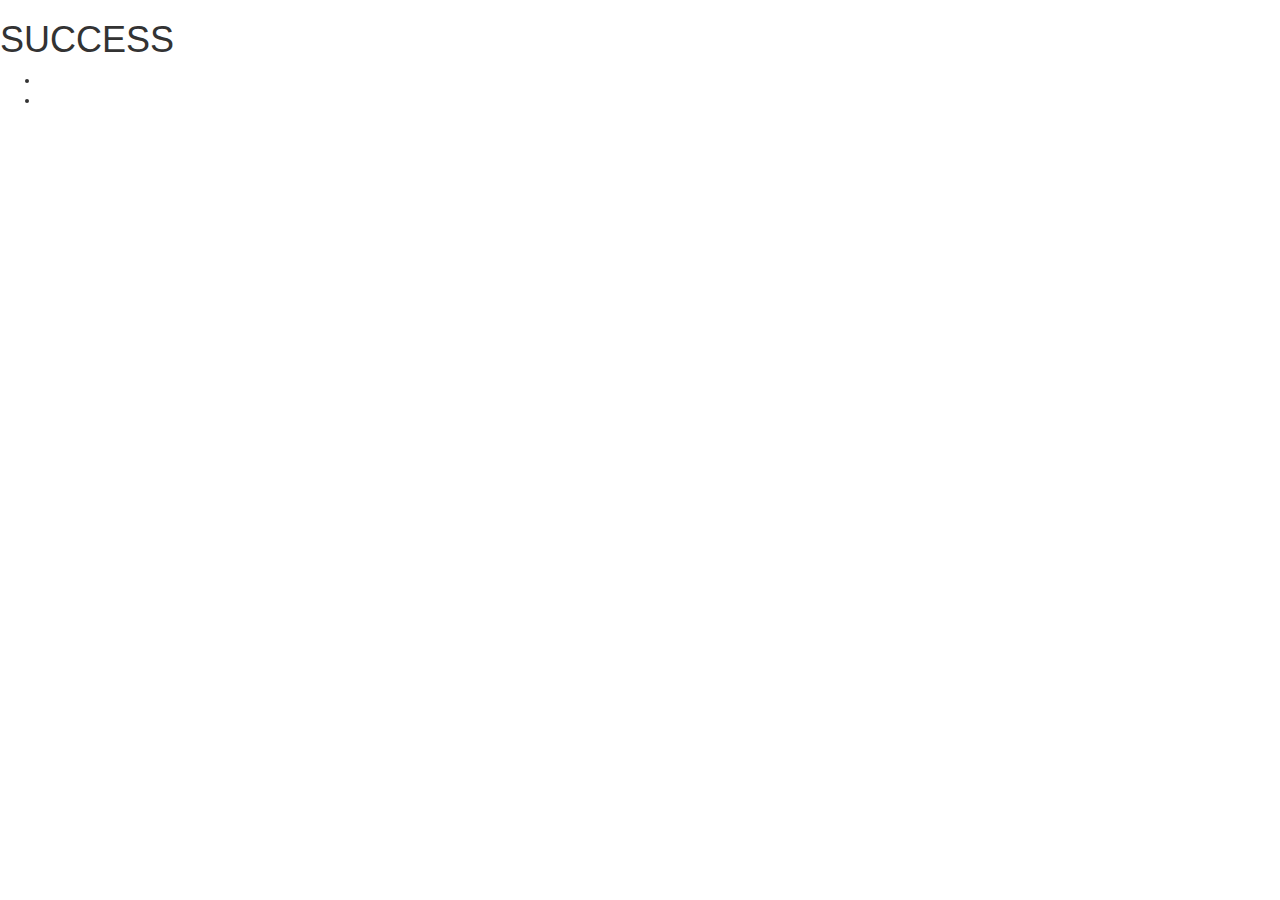
<file: EndlessMine-WebServer/src/main/resources/templates/success.html>
<!DOCTYPE html>
<!--
Copyright (C) 2017 Keyto

This program is free software: you can redistribute it and/or modify
it under the terms of the GNU General Public License as published by
the Free Software Foundation, either version 3 of the License, or
(at your option) any later version.

This program is distributed in the hope that it will be useful,
but WITHOUT ANY WARRANTY; without even the implied warranty of
MERCHANTABILITY or FITNESS FOR A PARTICULAR PURPOSE.  See the
GNU General Public License for more details.

You should have received a copy of the GNU General Public License
along with this program.  If not, see <http://www.gnu.org/licenses/>.

E-mail: keyto1995@outlook.com
-->
<html lang="zh-CN" 
      xmlns:th="http://www.thymeleaf.org">
    <head>
        <meta charset="UTF-8"/>
        <meta http-equiv="X-UA-Compatible" content="IE=edge"/>
        <meta name="viewport" content="width=device-width, initial-scale=1"/>
        <!-- 上述3个meta标签*必须*放在最前面，任何其他内容都*必须*跟随其后！ -->
        <!-- csrf 支持 -->
        <meta name="_csrf" th:content="${_csrf.token}" content=""/>
        <!-- default header name is X-CSRF-TOKEN -->
        <meta name="_csrf_header" th:content="${_csrf.headerName}" content=""/>
        
        <title>SUCCESS Page</title>
        <!-- Bootstrap -->
        <link href="../static/bootstrap/css/bootstrap.min.css" th:href="@{/bootstrap/css/bootstrap.min.css}" rel="stylesheet"/>

        <!-- HTML5 shim and Respond.js for IE8 support of HTML5 elements and media queries -->
        <!-- WARNING: Respond.js doesn't work if you view the page via file:// -->
        <!--[if lt IE 9]>
          <script src="https://cdn.bootcss.com/html5shiv/3.7.3/html5shiv.min.js"></script>
          <script src="https://cdn.bootcss.com/respond.js/1.4.2/respond.min.js"></script>
        <![endif]-->
    </head>
    <body>

        <h1>SUCCESS</h1>
        <div th:if="${session.user!=null}">
            <ul>
                <li th:text="${session.user.name}"></li>
                <li th:text="${session.user.password}"></li>
            </ul>
        </div>

        <!-- jQuery (necessary for Bootstrap's JavaScript plugins) -->
        <!--<script src="//cdn.bootcss.com/jquery/3.2.1/jquery.min.js"></script>-->
        <script src="../static/script/jquery-3.2.1.min.js" th:src="@{/script/jquery-3.2.1.min.js}"></script>
        <!-- Include all compiled plugins (below), or include individual files as needed -->
        <script src="../static/bootstrap/js/bootstrap.min.js" th:src="@{/bootstrap/js/bootstrap.min.js}"></script>
        <script type="text/javascript">

        </script>
    </body>
</html>
</file>
